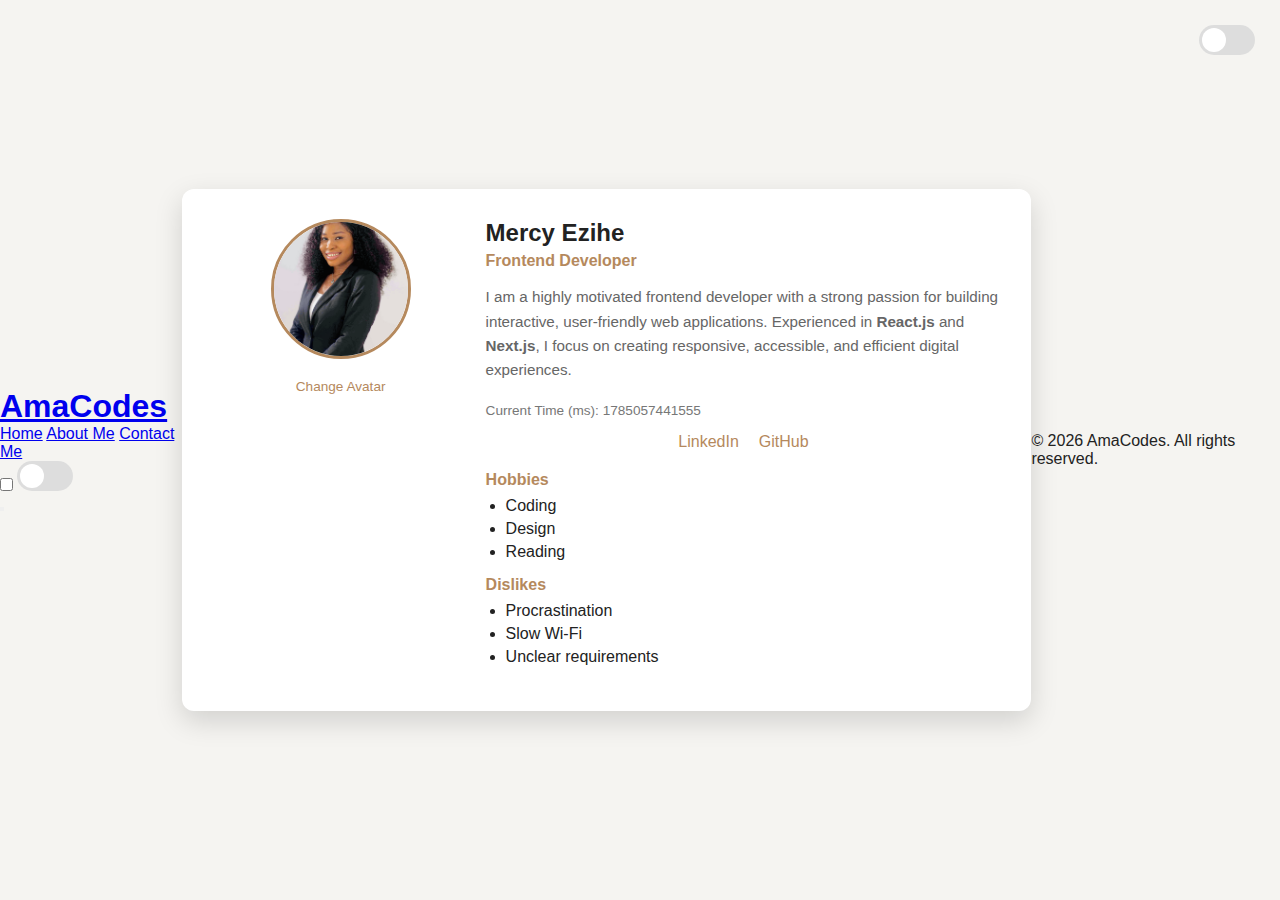
<file: index.html>
<!DOCTYPE html>
<html lang="en">
  <head>
    <meta charset="UTF-8" />
    <meta name="viewport" content="width=device-width, initial-scale=1.0" />
    <title>Mercy Ezihe | Profile Card</title>
    <link rel="stylesheet" href="style.css" />
  </head>
  <body>
    <!-- Layout Placeholder -->
    <div id="layout-header"></div>

    <main class="content">
      <!-- Profile Card -->
      <article class="profile-card" data-testid="test-profile-card">
        <div class="profile-inner">
          <figure class="profile-avatar" data-testid="test-avatar-section">
            <img
              id="avatar"
              src="./images/hero-pic.JPG"
              alt="User Avatar"
              data-testid="test-user-avatar"
            />
            <figcaption>
              <label
                for="avatar-upload"
                class="upload-label"
                data-testid="test-upload-label"
                >Change Avatar</label
              >
              <input
                type="file"
                id="avatar-upload"
                accept="image/*"
                hidden
                data-testid="test-avatar-upload"
              />
            </figcaption>
          </figure>

          <div class="profile-content" data-testid="test-profile-content">
            <header>
              <h2 data-testid="test-user-name">Mercy Ezihe</h2>
              <h4 data-testid="test-user-title">Frontend Developer</h4>
            </header>

            <p data-testid="test-user-bio" class="bio">
              I am a highly motivated frontend developer with a strong passion
              for building interactive, user-friendly web applications.
              Experienced in <strong>React.js</strong> and
              <strong>Next.js</strong>, I focus on creating responsive,
              accessible, and efficient digital experiences.
            </p>

            <p id="time" data-testid="test-user-time"></p>

            <nav class="social-links" data-testid="test-user-social-links">
              <a
                href="https://www.linkedin.com/in/mercyezihe/"
                target="_blank"
                rel="noopener noreferrer"
                data-testid="test-user-social-linkedin"
                >LinkedIn</a
              >
              <a
                href="https://github.com/amacodes1/"
                target="_blank"
                rel="noopener noreferrer"
                data-testid="test-user-social-github"
                >GitHub</a
              >
            </nav>

            <section data-testid="test-user-hobbies" class="test-user-hobbies">
              <h3>Hobbies</h3>
              <ul>
                <li>Coding</li>
                <li>Design</li>
                <li>Reading</li>
              </ul>
            </section>

            <section data-testid="test-user-dislikes" class="test-user-dislikes">
              <h3>Dislikes</h3>
              <ul>
                <li>Procrastination</li>
                <li>Slow Wi-Fi</li>
                <li>Unclear requirements</li>
              </ul>
            </section>
          </div>
        </div>
      </article>
    </main>

    <div id="layout-footer"></div>

    <script src="layout.js"></script>
    <script src="script.js"></script>
  </body>
</html>
</file>
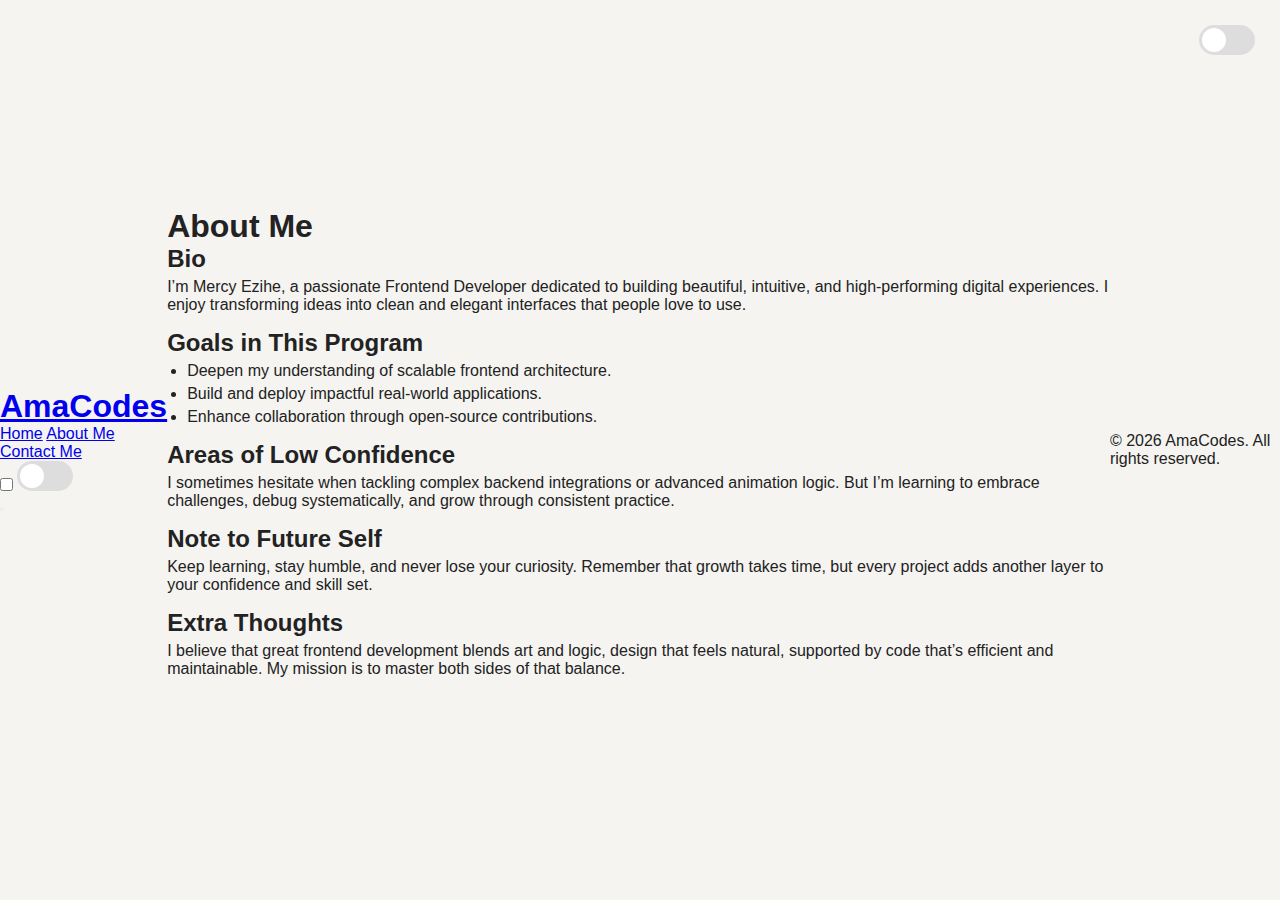
<file: about.html>
<!DOCTYPE html>
<html lang="en">
  <head>
    <meta charset="UTF-8" />
    <meta name="viewport" content="width=device-width, initial-scale=1.0" />
    <title>About Me | AmaCodes</title>
    <link rel="stylesheet" href="style.css" />
  </head>
  <body>
    <!-- Layout Header -->
    <div id="layout-header"></div>

    <!-- Main About Section -->
    <main data-testid="test-about-page" class="about-container">
      <h1 class="about-title">About Me</h1>

      <section data-testid="test-about-bio">
        <h2>Bio</h2>
        <p>
          I’m Mercy Ezihe, a passionate Frontend Developer dedicated to building
          beautiful, intuitive, and high-performing digital experiences. I enjoy
          transforming ideas into clean and elegant interfaces that people love
          to use.
        </p>
      </section>

      <section data-testid="test-about-goals">
        <h2>Goals in This Program</h2>
        <ul>
          <li>Deepen my understanding of scalable frontend architecture.</li>
          <li>Build and deploy impactful real-world applications.</li>
          <li>Enhance collaboration through open-source contributions.</li>
        </ul>
      </section>

      <section data-testid="test-about-confidence">
        <h2>Areas of Low Confidence</h2>
        <p>
          I sometimes hesitate when tackling complex backend integrations or
          advanced animation logic. But I’m learning to embrace challenges,
          debug systematically, and grow through consistent practice.
        </p>
      </section>

      <section data-testid="test-about-future-note">
        <h2>Note to Future Self</h2>
        <p>
          Keep learning, stay humble, and never lose your curiosity. Remember
          that growth takes time, but every project adds another layer to your
          confidence and skill set.
        </p>
      </section>

      <section data-testid="test-about-extra">
        <h2>Extra Thoughts</h2>
        <p>
          I believe that great frontend development blends art and logic,
          design that feels natural, supported by code that’s efficient and
          maintainable. My mission is to master both sides of that balance.
        </p>
      </section>
    </main>

    <!-- Layout Footer -->
    <div id="layout-footer"></div>

    <script src="layout.js"></script>
    <script src="script.js"></script>
  </body>
</html>
</file>
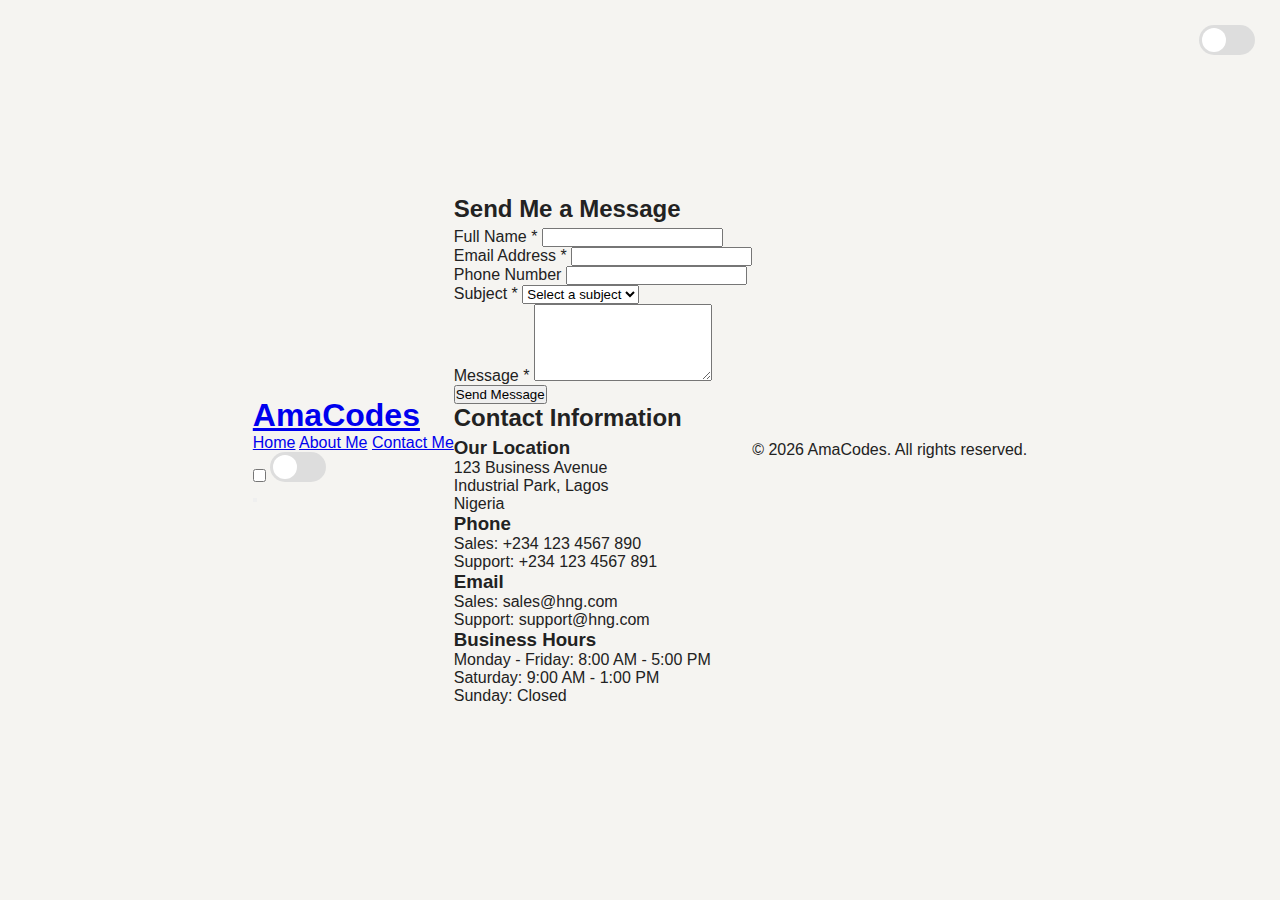
<file: contact.html>
<!DOCTYPE html>
<html lang="en">
  <head>
    <meta charset="UTF-8" />
    <meta name="viewport" content="width=device-width, initial-scale=1.0" />
    <title>Contact Us | AmaCodes</title>
    <link rel="stylesheet" href="style.css" />
  </head>
  <body>
    <div id="layout-header"></div>

    <main data-testid="test-contact-page" class="contact-page">
      <div class="contact-container">
        <div class="contact-grid">
          <!-- Contact Form -->
          <div class="contact-form-card">
            <h2>Send Me a Message</h2>
            <form id="contact-form" novalidate>
              <div class="form-row two-cols">
                <div data-testid="test-contact-name" class="form-group">
                  <label for="name">Full Name *</label>
                  <input id="name" type="text" required />
                  <p data-testid="test-contact-error-name" class="error" id="error-name"></data-testid=>
                </div>
                <div data-testid="test-contact-email" class="form-group">
                  <label for="email">Email Address *</label>
                  <input id="email" type="email" required />
                  <p data-testid="test-contact-error-email" class="error" id="error-email"></data-testid=>
                </div>
              </div>

              <div data-testid="test-contact-phone" class="form-group">
                <label for="phone">Phone Number</label>
                <input id="phone" type="tel" />
              </div>

              <div data-testid="test-contact-subject" class="form-group">
                <label for="subject">Subject *</label>
                <select id="subject" required>
                  <option value="">Select a subject</option>
                  <option value="General Inquiry">General Inquiry</option>
                  <option value="My Services">
                    My Services
                  </option>
                  <option value="Hire Me">Hire Me</option>
                  <option value="Portfolio">My Portfolio</option>
                </select>
                <p data-testid="test-contact-error-subject" class="error" id="error-subject"></data-testid=>
              </div>

              <div data-testid="test-contact-message" class="form-group">
                <label for="message">Message *</label>
                <textarea id="message" rows="5" required></textarea>
                <p data-testid="test-contact-error-message" class="error" id="error-message"></p>
              </div>

              <button data-testid="test-contact-submit" type="submit">Send Message</button>
              <p data-testid="test-contact-success" class="success" id="success-message"></p>
            </form>
          </div>

          <!-- Contact Info -->
          <div class="contact-info-card">
            <h2>Contact Information</h2>
            <div class="info-item">
              <h3>Our Location</h3>
              <p>
                123 Business Avenue <br />
                Industrial Park, Lagos <br />
                Nigeria
              </p>
            </div>
            <div class="info-item">
              <h3>Phone</h3>
              <p>
                Sales: +234 123 4567 890 <br />
                Support: +234 123 4567 891
              </p>
            </div>
            <div class="info-item">
              <h3>Email</h3>
              <p>
                Sales: sales@hng.com <br />
                Support: support@hng.com
              </p>
            </div>
            <div class="info-item">
              <h3>Business Hours</h3>
              <p>
                Monday - Friday: 8:00 AM - 5:00 PM <br />
                Saturday: 9:00 AM - 1:00 PM <br />
                Sunday: Closed
              </p>
            </div>
          </div>
        </div>
      </div>
    </main>

    <div id="layout-footer"></div>

    <script src="layout.js"></script>
    <script src="script.js"></script>
  </body>
</html>
</file>
<file: style.css>
/* Base reset */
* {
  margin: 0;
  padding: 0;
  box-sizing: border-box;
}

body {
  font-family: "Poppins", sans-serif;
  display: flex;
  justify-content: center;
  align-items: center;
  min-height: 100vh;
  background-color: #f5f4f1;
  color: #222;
  transition: background 0.4s ease, color 0.4s ease;
}

/* Dark theme */
body.dark {
  background-color: #111217;
  color: #eee;
}

/* Profile card */
.profile-card {
  background-color: #ffffff;
  padding: 30px;
  border-radius: 12px;
  box-shadow: 0 10px 28px rgba(0, 0, 0, 0.15);
  width: 100%;
  max-width: 940px;
  transition: all 0.4s ease;
}

/* Hover animation — soft tilt + glow */
.profile-card:hover {
  transform: scale(1.05);
  box-shadow: 0 15px 35px rgba(181, 137, 93, 0.3);
}

/* Dark mode card */
body.dark .profile-card {
  background-color: rgba(40, 40, 40, 0.85);
  box-shadow: 15px 35px 15px 35px rgba(181, 137, 93, 0.3);
}

body.dark .profile-card:hover {
  box-shadow: 0 15px 35px rgba(212, 175, 122, 0.3);
  transform: scale(1.05);
}


/* Inner layout */
.profile-inner {
  display: flex;
  flex-direction: column;
  align-items: center;
  text-align: center;
  gap: 1rem;
}

/* Avatar */
.profile-avatar img {
  width: 140px;
  height: 140px;
  border-radius: 50%;
  border: 3px solid #b5895d;
  object-fit: cover;
  margin-bottom: 10px;
  transition: transform 0.3s ease;
  display: flex;
  flex-direction: column;
  align-items: center;
}

.profile-avatar img:hover {
  transform: scale(1.05);
}

body.dark .profile-avatar img {
  border-color: #d4af7a;
}

.profile-avatar {
  display: flex;
  flex-direction: column;
  align-items: center;
  justify-content: flex-start;
  gap: 8px; /* space between image and label */
}

.profile-avatar figcaption {
  width: 100%;
  text-align: center;
}

/* Upload label */
.upload-label {
  display: inline-block;
  font-size: 0.85rem;
  color: #b5895d;
  cursor: pointer;
  text-decoration: none;
}

.upload-label:hover {
  color: #8c6b3f;
}

/* Text content */
.profile-content {
  /* text-align: center;
  max-width: 400px; */
  flex: 1 1 auto;
}

h2 {
  font-size: 1.5rem;
  margin-bottom: 5px;
}

h4 {
  color: #b5895d;
  margin-bottom: 15px;
}

.bio {
  font-size: 0.95rem;
  color: #666;
  line-height: 1.6;
  margin-bottom: 20px;
}

body.dark .profile-card {
  background-color: #1f1f22;
  box-shadow: 0 10px 25px rgba(0, 0, 0, 0.6);
}

body.dark h4 {
  color: #d4af7a;
}

body.dark .bio {
  color: #bbb;
}

/* Time */
#time {
  font-size: 0.85rem;
  color: #777;
  margin-bottom: 15px;
}

body.dark #time {
  color: #aaa;
}

/* Social links */
.social-links {
  display: flex;
  justify-content: center;
  gap: 20px;
  margin-bottom: 20px;
}

.social-links a {
  color: #b5895d;
  text-decoration: none;
  font-weight: 500;
  transition: color 0.3s ease;
}

.social-links a:hover,
.social-links a:focus {
  color: #8c6b3f;
  outline: none;
}

/* Lists */
section {
  margin-bottom: 15px;
}

section h3 {
  font-size: 1rem;
  margin-bottom: 8px;
  color: #b5895d;
}

ul {
  list-style-type: disc;
  padding-left: 20px;
  text-align: left;
}

ul li {
  margin-bottom: 5px;
}

/* Dark mode section colors */
body.dark section h3 {
  color: #d4af7a;
}

/* Toggle switch */
.toggle-container {
  position: fixed;
  top: 25px;
  right: 25px;
  z-index: 50;
}

.toggle-label {
  width: 56px;
  height: 30px;
  background-color: #ddd;
  border-radius: 30px;
  display: inline-block;
   cursor: pointer;
  position: relative;
}

.toggle-label .ball {
  position: absolute;
  width: 24px;
  height: 24px;
  background: #fff;
  border-radius: 50%;
  top: 3px;
  left: 3px;
  transition: transform 0.3s ease;
}

#theme-toggle {
  display: none;
}

#theme-toggle:checked + .toggle-label {
  background-color: #b5895d;
}

#theme-toggle:checked + .toggle-label .ball {
  transform: translateX(30px);
}

/* Responsive layout */
@media (min-width: 768px) {
  .profile-inner {
    flex-direction: row;
    align-items: flex-start;
    text-align: left;
  }

  .profile-avatar {
    flex: 1;
    text-align: center;
  }

  .profile-content {
    flex: 2;
  }
}
</file>
